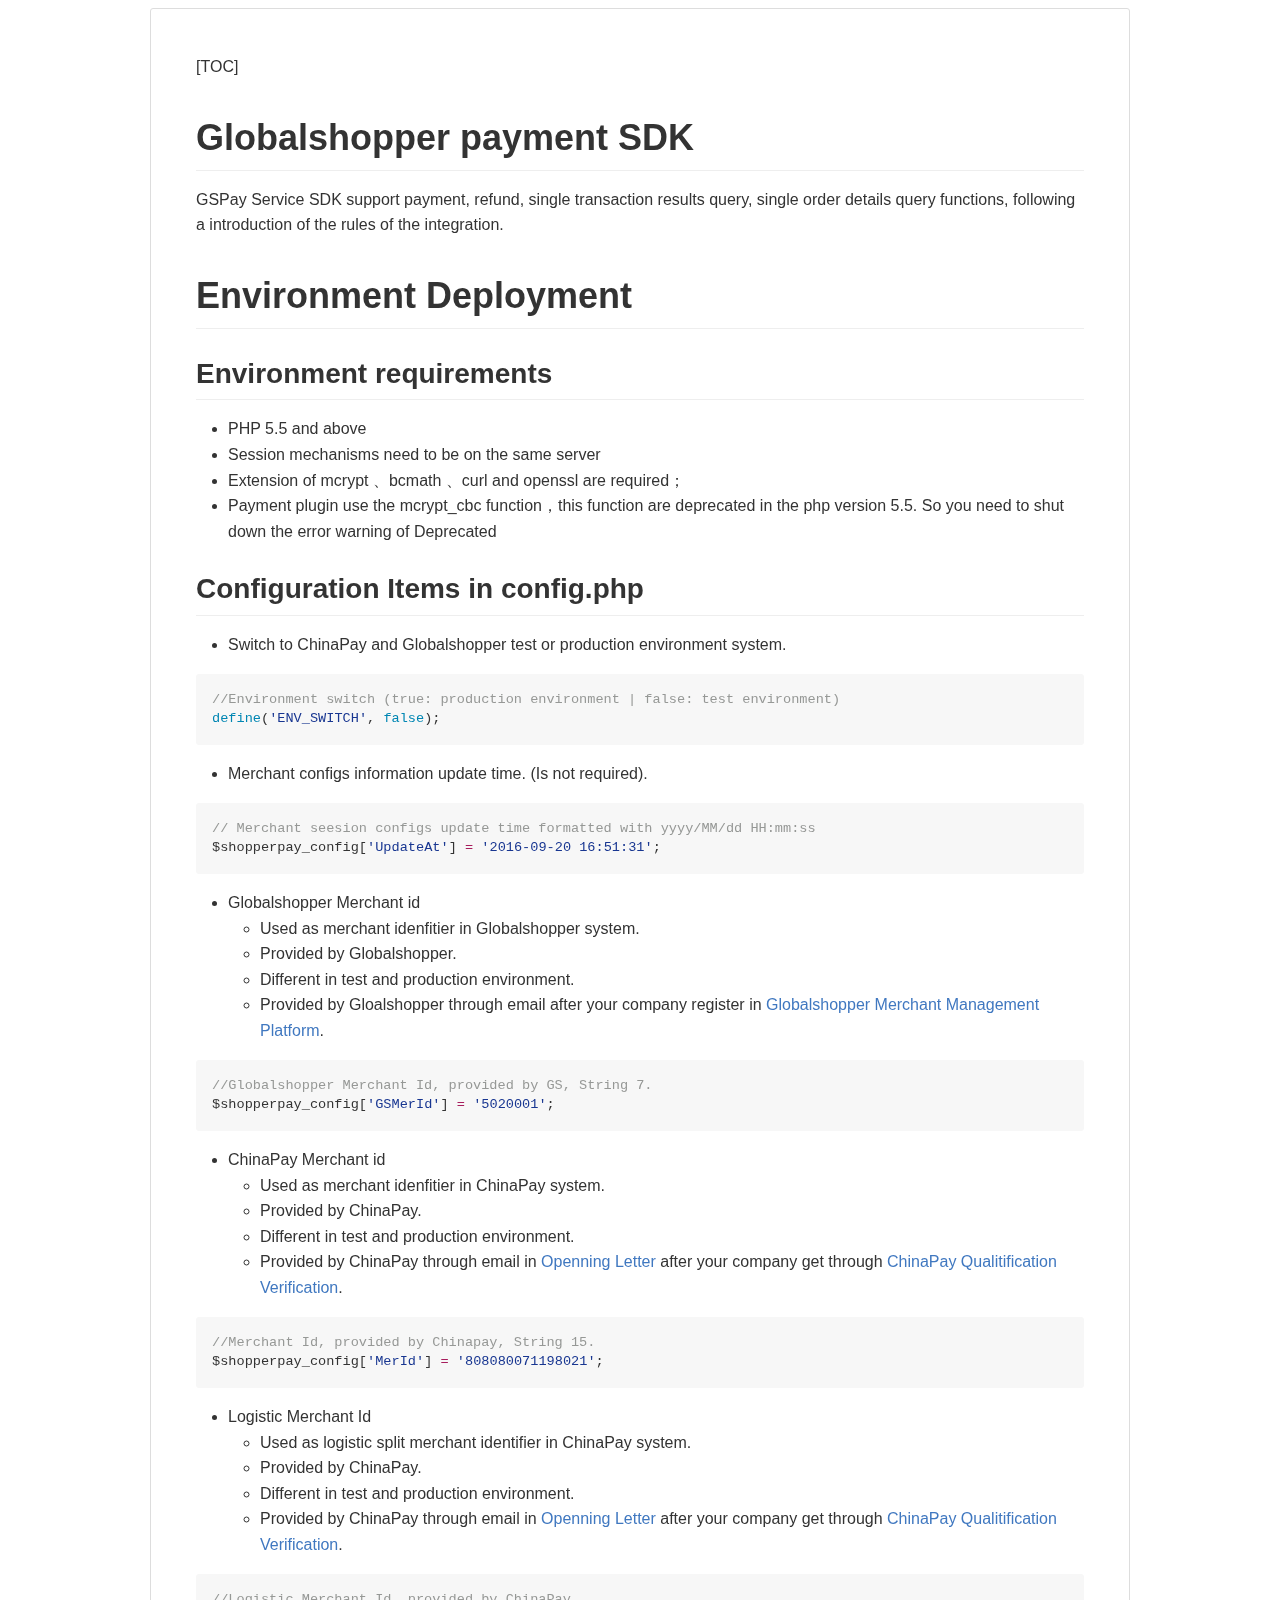
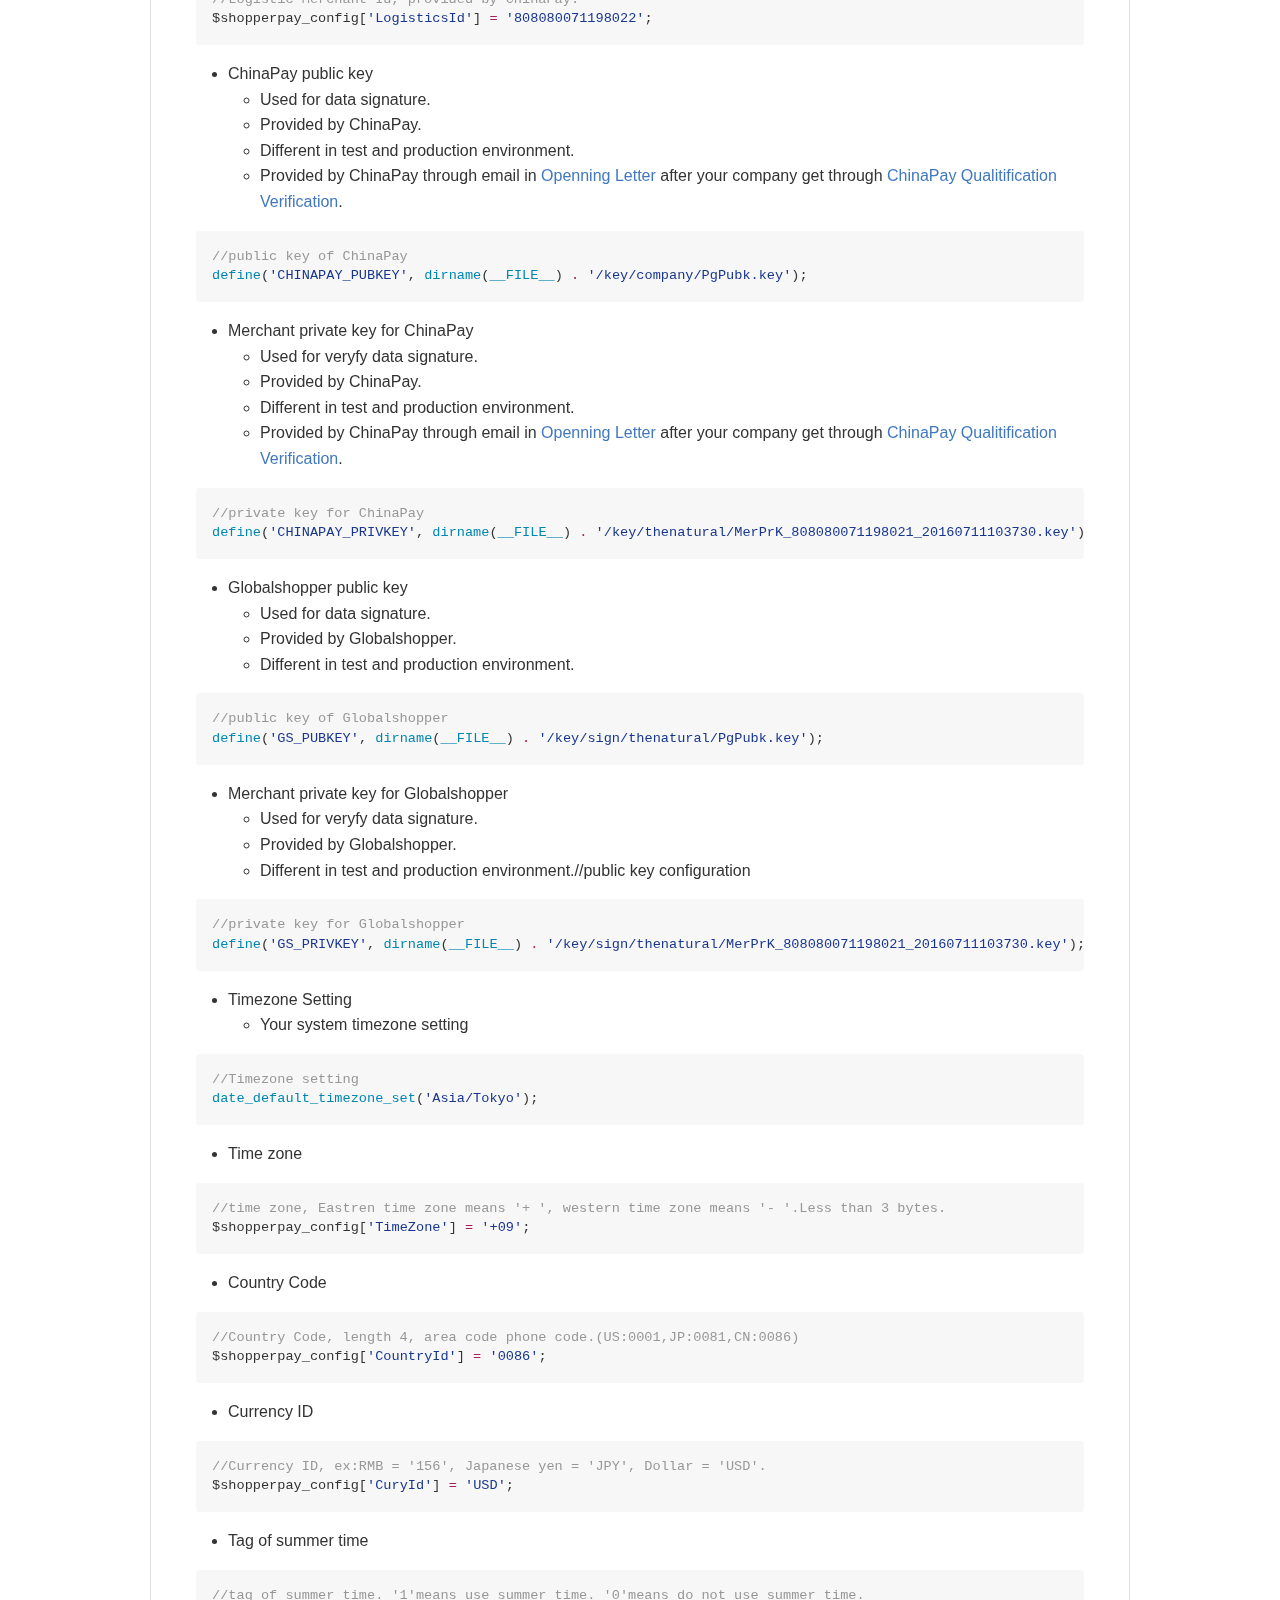
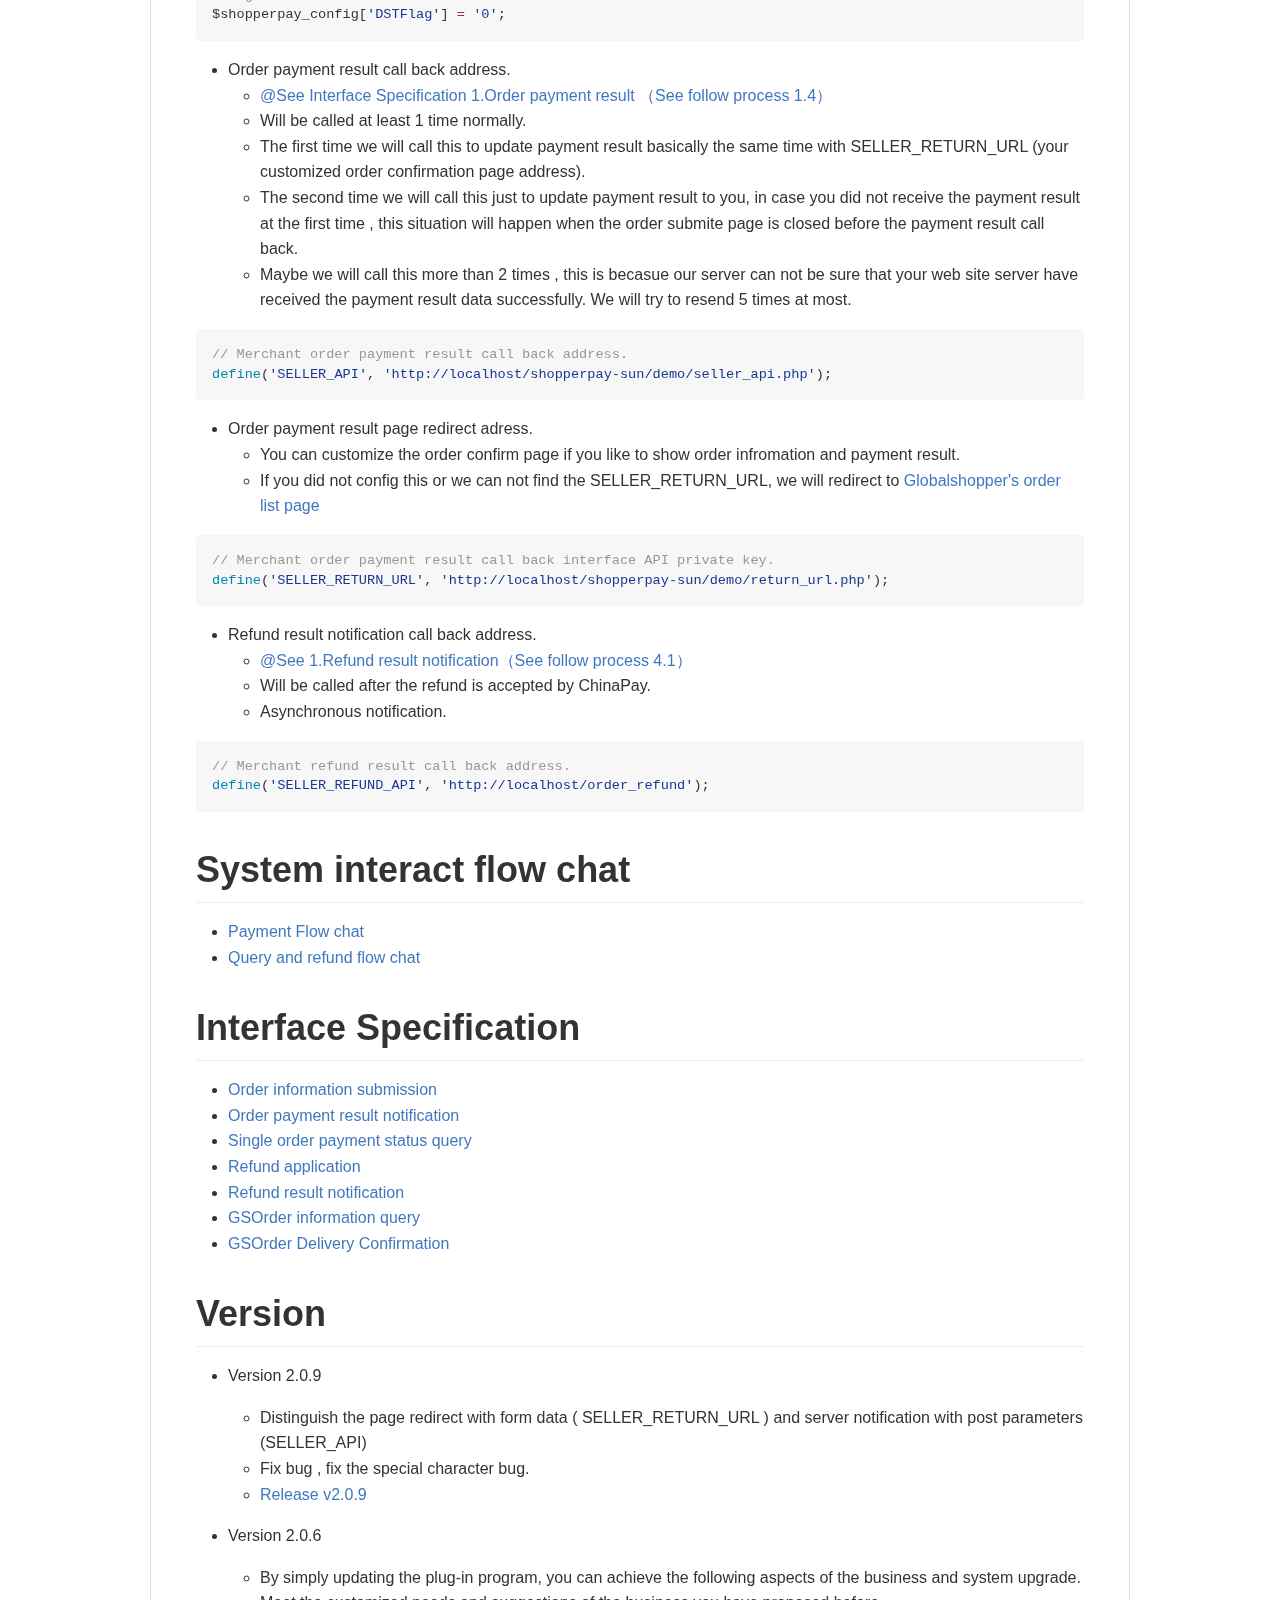
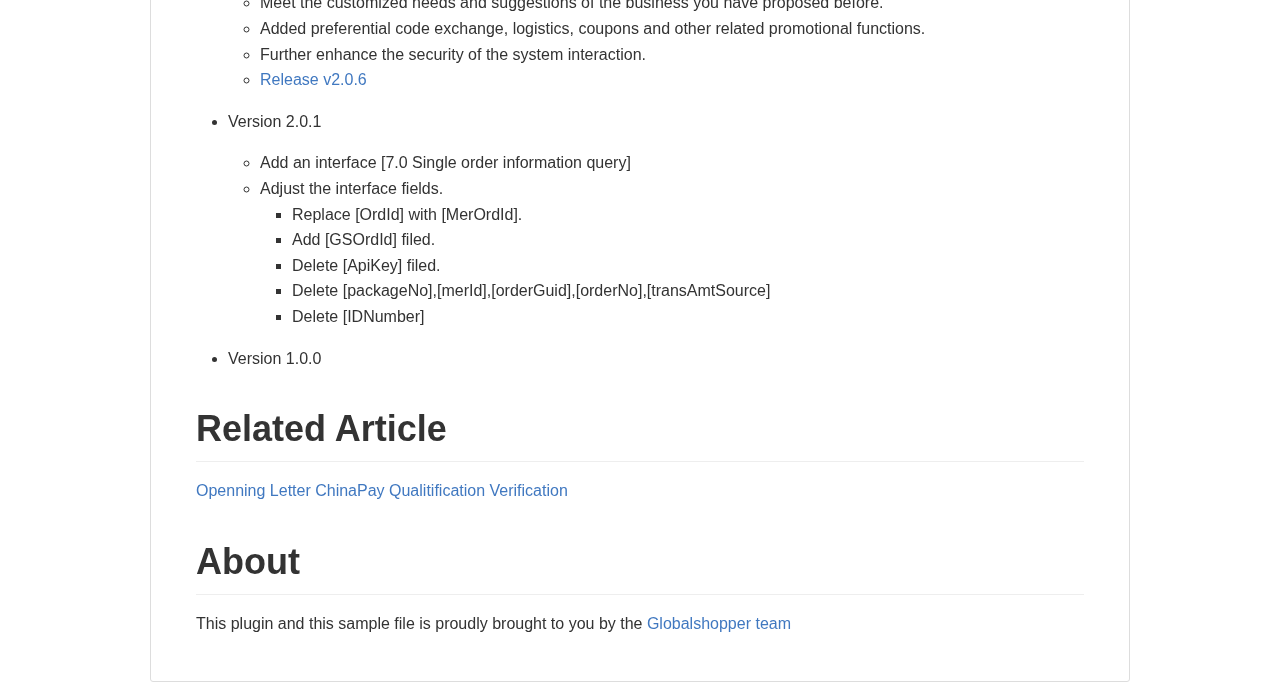
<file: index.html>
<!DOCTYPE html><html><head><meta charset="utf-8"><style>@font-face {
  font-family: octicons-anchor;
  src: url([data-uri]) format('woff');
}

* {
    box-sizing: border-box;
}

body {
    width: 980px;
    margin-right: auto;
    margin-left: auto;
}

body .markdown-body {
    padding: 45px;
    border: 1px solid #ddd;
    border-radius: 3px;
    word-wrap: break-word;
}

pre {
    font: 12px Consolas, "Liberation Mono", Menlo, Courier, monospace;
}

.markdown-body {
  -webkit-text-size-adjust: 100%;
  text-size-adjust: 100%;
  color: #333;
  font-family: "Helvetica Neue", Helvetica, "Segoe UI", Arial, freesans, sans-serif, "Apple Color Emoji", "Segoe UI Emoji", "Segoe UI Symbol";
  font-size: 16px;
  line-height: 1.6;
  word-wrap: break-word;
}

.markdown-body a {
  background-color: transparent;
}

.markdown-body a:active,
.markdown-body a:hover {
  outline: 0;
}

.markdown-body strong {
  font-weight: bold;
}

.markdown-body h1 {
  font-size: 2em;
  margin: 0.67em 0;
}

.markdown-body img {
  border: 0;
}

.markdown-body hr {
  box-sizing: content-box;
  height: 0;
}

.markdown-body pre {
  overflow: auto;
}

.markdown-body code,
.markdown-body kbd,
.markdown-body pre {
  font-family: monospace, monospace;
  font-size: 1em;
}

.markdown-body input {
  color: inherit;
  font: inherit;
  margin: 0;
}

.markdown-body html input[disabled] {
  cursor: default;
}

.markdown-body input {
  line-height: normal;
}

.markdown-body input[type="checkbox"] {
  box-sizing: border-box;
  padding: 0;
}

.markdown-body table {
  border-collapse: collapse;
  border-spacing: 0;
}

.markdown-body td,
.markdown-body th {
  padding: 0;
}

.markdown-body input {
  font: 13px / 1.4 Helvetica, arial, nimbussansl, liberationsans, freesans, clean, sans-serif, "Apple Color Emoji", "Segoe UI Emoji", "Segoe UI Symbol";
}

.markdown-body a {
  color: #4078c0;
  text-decoration: none;
}

.markdown-body a:hover,
.markdown-body a:active {
  text-decoration: underline;
}

.markdown-body hr {
  height: 0;
  margin: 15px 0;
  overflow: hidden;
  background: transparent;
  border: 0;
  border-bottom: 1px solid #ddd;
}

.markdown-body hr:before {
  display: table;
  content: "";
}

.markdown-body hr:after {
  display: table;
  clear: both;
  content: "";
}

.markdown-body h1,
.markdown-body h2,
.markdown-body h3,
.markdown-body h4,
.markdown-body h5,
.markdown-body h6 {
  margin-top: 15px;
  margin-bottom: 15px;
  line-height: 1.1;
}

.markdown-body h1 {
  font-size: 30px;
}

.markdown-body h2 {
  font-size: 21px;
}

.markdown-body h3 {
  font-size: 16px;
}

.markdown-body h4 {
  font-size: 14px;
}

.markdown-body h5 {
  font-size: 12px;
}

.markdown-body h6 {
  font-size: 11px;
}

.markdown-body blockquote {
  margin: 0;
}

.markdown-body ul,
.markdown-body ol {
  padding: 0;
  margin-top: 0;
  margin-bottom: 0;
}

.markdown-body ol ol,
.markdown-body ul ol {
  list-style-type: lower-roman;
}

.markdown-body ul ul ol,
.markdown-body ul ol ol,
.markdown-body ol ul ol,
.markdown-body ol ol ol {
  list-style-type: lower-alpha;
}

.markdown-body dd {
  margin-left: 0;
}

.markdown-body code {
  font-family: Consolas, "Liberation Mono", Menlo, Courier, monospace;
  font-size: 12px;
}

.markdown-body pre {
  margin-top: 0;
  margin-bottom: 0;
  font: 12px Consolas, "Liberation Mono", Menlo, Courier, monospace;
}

.markdown-body .select::-ms-expand {
  opacity: 0;
}

.markdown-body .octicon {
  font: normal normal normal 16px/1 octicons-anchor;
  display: inline-block;
  text-decoration: none;
  text-rendering: auto;
  -webkit-font-smoothing: antialiased;
  -moz-osx-font-smoothing: grayscale;
  -webkit-user-select: none;
  -moz-user-select: none;
  -ms-user-select: none;
  user-select: none;
}

.markdown-body .octicon-link:before {
  content: '\f05c';
}

.markdown-body:before {
  display: table;
  content: "";
}

.markdown-body:after {
  display: table;
  clear: both;
  content: "";
}

.markdown-body>*:first-child {
  margin-top: 0 !important;
}

.markdown-body>*:last-child {
  margin-bottom: 0 !important;
}

.markdown-body a:not([href]) {
  color: inherit;
  text-decoration: none;
}

.markdown-body .anchor {
  display: inline-block;
  padding-right: 2px;
  margin-left: -18px;
}

.markdown-body .anchor:focus {
  outline: none;
}

.markdown-body h1,
.markdown-body h2,
.markdown-body h3,
.markdown-body h4,
.markdown-body h5,
.markdown-body h6 {
  margin-top: 1em;
  margin-bottom: 16px;
  font-weight: bold;
  line-height: 1.4;
}

.markdown-body h1 .octicon-link,
.markdown-body h2 .octicon-link,
.markdown-body h3 .octicon-link,
.markdown-body h4 .octicon-link,
.markdown-body h5 .octicon-link,
.markdown-body h6 .octicon-link {
  color: #000;
  vertical-align: middle;
  visibility: hidden;
}

.markdown-body h1:hover .anchor,
.markdown-body h2:hover .anchor,
.markdown-body h3:hover .anchor,
.markdown-body h4:hover .anchor,
.markdown-body h5:hover .anchor,
.markdown-body h6:hover .anchor {
  text-decoration: none;
}

.markdown-body h1:hover .anchor .octicon-link,
.markdown-body h2:hover .anchor .octicon-link,
.markdown-body h3:hover .anchor .octicon-link,
.markdown-body h4:hover .anchor .octicon-link,
.markdown-body h5:hover .anchor .octicon-link,
.markdown-body h6:hover .anchor .octicon-link {
  visibility: visible;
}

.markdown-body h1 {
  padding-bottom: 0.3em;
  font-size: 2.25em;
  line-height: 1.2;
  border-bottom: 1px solid #eee;
}

.markdown-body h1 .anchor {
  line-height: 1;
}

.markdown-body h2 {
  padding-bottom: 0.3em;
  font-size: 1.75em;
  line-height: 1.225;
  border-bottom: 1px solid #eee;
}

.markdown-body h2 .anchor {
  line-height: 1;
}

.markdown-body h3 {
  font-size: 1.5em;
  line-height: 1.43;
}

.markdown-body h3 .anchor {
  line-height: 1.2;
}

.markdown-body h4 {
  font-size: 1.25em;
}

.markdown-body h4 .anchor {
  line-height: 1.2;
}

.markdown-body h5 {
  font-size: 1em;
}

.markdown-body h5 .anchor {
  line-height: 1.1;
}

.markdown-body h6 {
  font-size: 1em;
  color: #777;
}

.markdown-body h6 .anchor {
  line-height: 1.1;
}

.markdown-body p,
.markdown-body blockquote,
.markdown-body ul,
.markdown-body ol,
.markdown-body dl,
.markdown-body table,
.markdown-body pre {
  margin-top: 0;
  margin-bottom: 16px;
}

.markdown-body hr {
  height: 4px;
  padding: 0;
  margin: 16px 0;
  background-color: #e7e7e7;
  border: 0 none;
}

.markdown-body ul,
.markdown-body ol {
  padding-left: 2em;
}

.markdown-body ul ul,
.markdown-body ul ol,
.markdown-body ol ol,
.markdown-body ol ul {
  margin-top: 0;
  margin-bottom: 0;
}

.markdown-body li>p {
  margin-top: 16px;
}

.markdown-body dl {
  padding: 0;
}

.markdown-body dl dt {
  padding: 0;
  margin-top: 16px;
  font-size: 1em;
  font-style: italic;
  font-weight: bold;
}

.markdown-body dl dd {
  padding: 0 16px;
  margin-bottom: 16px;
}

.markdown-body blockquote {
  padding: 0 15px;
  color: #777;
  border-left: 4px solid #ddd;
}

.markdown-body blockquote>:first-child {
  margin-top: 0;
}

.markdown-body blockquote>:last-child {
  margin-bottom: 0;
}

.markdown-body table {
  display: block;
  width: 100%;
  overflow: auto;
  word-break: normal;
  word-break: keep-all;
}

.markdown-body table th {
  font-weight: bold;
}

.markdown-body table th,
.markdown-body table td {
  padding: 6px 13px;
  border: 1px solid #ddd;
}

.markdown-body table tr {
  background-color: #fff;
  border-top: 1px solid #ccc;
}

.markdown-body table tr:nth-child(2n) {
  background-color: #f8f8f8;
}

.markdown-body img {
  max-width: 100%;
  box-sizing: content-box;
  background-color: #fff;
}

.markdown-body code {
  padding: 0;
  padding-top: 0.2em;
  padding-bottom: 0.2em;
  margin: 0;
  font-size: 85%;
  background-color: rgba(0,0,0,0.04);
  border-radius: 3px;
}

.markdown-body code:before,
.markdown-body code:after {
  letter-spacing: -0.2em;
  content: "\00a0";
}

.markdown-body pre>code {
  padding: 0;
  margin: 0;
  font-size: 100%;
  word-break: normal;
  white-space: pre;
  background: transparent;
  border: 0;
}

.markdown-body .highlight {
  margin-bottom: 16px;
}

.markdown-body .highlight pre,
.markdown-body pre {
  padding: 16px;
  overflow: auto;
  font-size: 85%;
  line-height: 1.45;
  background-color: #f7f7f7;
  border-radius: 3px;
}

.markdown-body .highlight pre {
  margin-bottom: 0;
  word-break: normal;
}

.markdown-body pre {
  word-wrap: normal;
}

.markdown-body pre code {
  display: inline;
  max-width: initial;
  padding: 0;
  margin: 0;
  overflow: initial;
  line-height: inherit;
  word-wrap: normal;
  background-color: transparent;
  border: 0;
}

.markdown-body pre code:before,
.markdown-body pre code:after {
  content: normal;
}

.markdown-body kbd {
  display: inline-block;
  padding: 3px 5px;
  font-size: 11px;
  line-height: 10px;
  color: #555;
  vertical-align: middle;
  background-color: #fcfcfc;
  border: solid 1px #ccc;
  border-bottom-color: #bbb;
  border-radius: 3px;
  box-shadow: inset 0 -1px 0 #bbb;
}

.markdown-body .pl-c {
  color: #969896;
}

.markdown-body .pl-c1,
.markdown-body .pl-s .pl-v {
  color: #0086b3;
}

.markdown-body .pl-e,
.markdown-body .pl-en {
  color: #795da3;
}

.markdown-body .pl-s .pl-s1,
.markdown-body .pl-smi {
  color: #333;
}

.markdown-body .pl-ent {
  color: #63a35c;
}

.markdown-body .pl-k {
  color: #a71d5d;
}

.markdown-body .pl-pds,
.markdown-body .pl-s,
.markdown-body .pl-s .pl-pse .pl-s1,
.markdown-body .pl-sr,
.markdown-body .pl-sr .pl-cce,
.markdown-body .pl-sr .pl-sra,
.markdown-body .pl-sr .pl-sre {
  color: #183691;
}

.markdown-body .pl-v {
  color: #ed6a43;
}

.markdown-body .pl-id {
  color: #b52a1d;
}

.markdown-body .pl-ii {
  background-color: #b52a1d;
  color: #f8f8f8;
}

.markdown-body .pl-sr .pl-cce {
  color: #63a35c;
  font-weight: bold;
}

.markdown-body .pl-ml {
  color: #693a17;
}

.markdown-body .pl-mh,
.markdown-body .pl-mh .pl-en,
.markdown-body .pl-ms {
  color: #1d3e81;
  font-weight: bold;
}

.markdown-body .pl-mq {
  color: #008080;
}

.markdown-body .pl-mi {
  color: #333;
  font-style: italic;
}

.markdown-body .pl-mb {
  color: #333;
  font-weight: bold;
}

.markdown-body .pl-md {
  background-color: #ffecec;
  color: #bd2c00;
}

.markdown-body .pl-mi1 {
  background-color: #eaffea;
  color: #55a532;
}

.markdown-body .pl-mdr {
  color: #795da3;
  font-weight: bold;
}

.markdown-body .pl-mo {
  color: #1d3e81;
}

.markdown-body kbd {
  display: inline-block;
  padding: 3px 5px;
  font: 11px Consolas, "Liberation Mono", Menlo, Courier, monospace;
  line-height: 10px;
  color: #555;
  vertical-align: middle;
  background-color: #fcfcfc;
  border: solid 1px #ccc;
  border-bottom-color: #bbb;
  border-radius: 3px;
  box-shadow: inset 0 -1px 0 #bbb;
}

.markdown-body .plan-price-unit {
  color: #767676;
  font-weight: normal;
}

.markdown-body .task-list-item {
  list-style-type: none;
}

.markdown-body .task-list-item+.task-list-item {
  margin-top: 3px;
}

.markdown-body .task-list-item input {
  margin: 0 0.35em 0.25em -1.6em;
  vertical-align: middle;
}

.markdown-body .plan-choice {
  padding: 15px;
  padding-left: 40px;
  display: block;
  border: 1px solid #e0e0e0;
  position: relative;
  font-weight: normal;
  background-color: #fafafa;
}

.markdown-body .plan-choice.open {
  background-color: #fff;
}

.markdown-body .plan-choice.open .plan-choice-seat-breakdown {
  display: block;
}

.markdown-body .plan-choice-free {
  border-radius: 3px 3px 0 0;
}

.markdown-body .plan-choice-paid {
  border-radius: 0 0 3px 3px;
  border-top: 0;
  margin-bottom: 20px;
}

.markdown-body .plan-choice-radio {
  position: absolute;
  left: 15px;
  top: 18px;
}

.markdown-body .plan-choice-exp {
  color: #999;
  font-size: 12px;
  margin-top: 5px;
}

.markdown-body .plan-choice-seat-breakdown {
  margin-top: 10px;
  display: none;
}

.markdown-body :checked+.radio-label {
  z-index: 1;
  position: relative;
  border-color: #4078c0;
}
</style><title>index</title></head><body><article class="markdown-body"><p>[TOC]</p>

<h1>
<a id="user-content-globalshopper-payment-sdk" class="anchor" href="#globalshopper-payment-sdk" aria-hidden="true"><span aria-hidden="true" class="octicon octicon-link"></span></a>Globalshopper payment SDK</h1>

<p>GSPay Service SDK support payment, refund, single transaction results query, single order details query functions, following a  introduction of the rules of the integration.</p>

<h1>
<a id="user-content-environment-deployment" class="anchor" href="#environment-deployment" aria-hidden="true"><span aria-hidden="true" class="octicon octicon-link"></span></a>Environment Deployment</h1>

<h2>
<a id="user-content-environment-requirements" class="anchor" href="#environment-requirements" aria-hidden="true"><span aria-hidden="true" class="octicon octicon-link"></span></a>Environment requirements</h2>

<ul>
<li>PHP 5.5 and above</li>
<li>Session mechanisms need to be on the same server</li>
<li>Extension of mcrypt 、bcmath 、curl and openssl are required；</li>
<li>Payment plugin use the mcrypt_cbc function，this function are deprecated in the php version 5.5. So you need to shut down the error warning of Deprecated</li>
</ul>

<h2>
<a id="user-content-configuration-items-in-configphp" class="anchor" href="#configuration-items-in-configphp" aria-hidden="true"><span aria-hidden="true" class="octicon octicon-link"></span></a>Configuration Items in config.php</h2>

<ul>
<li>Switch to ChinaPay and Globalshopper test or production environment system.</li>
</ul>

<div class="highlight highlight-text-html-php"><pre><span class="pl-s1"><span class="pl-c">//Environment switch (true: production environment | false: test environment)</span></span>
<span class="pl-s1"><span class="pl-c1">define</span>(<span class="pl-s"><span class="pl-pds">'</span>ENV_SWITCH<span class="pl-pds">'</span></span>, <span class="pl-c1">false</span>);</span></pre></div>

<ul>
<li>Merchant configs information update time. (Is not required).</li>
</ul>

<div class="highlight highlight-text-html-php"><pre><span class="pl-s1"><span class="pl-c">// Merchant seesion configs update time formatted with yyyy/MM/dd HH:mm:ss</span></span>
<span class="pl-s1"><span class="pl-smi">$shopperpay_config</span>[<span class="pl-s"><span class="pl-pds">'</span>UpdateAt<span class="pl-pds">'</span></span>] <span class="pl-k">=</span> <span class="pl-s"><span class="pl-pds">'</span>2016-09-20 16:51:31<span class="pl-pds">'</span></span>;</span></pre></div>

<ul>
<li>Globalshopper Merchant id 

<ul>
<li>Used as merchant idenfitier in Globalshopper system.</li>
<li>Provided by Globalshopper.</li>
<li>Different in test and production environment.</li>
<li>Provided by Gloalshopper through email after your company register in <a href="http://globalshopper.com.cn">Globalshopper Merchant Management Platform</a>.</li>
</ul>
</li>
</ul>

<div class="highlight highlight-text-html-php"><pre><span class="pl-s1"><span class="pl-c">//Globalshopper Merchant Id, provided by GS, String 7.</span></span>
<span class="pl-s1"><span class="pl-smi">$shopperpay_config</span>[<span class="pl-s"><span class="pl-pds">'</span>GSMerId<span class="pl-pds">'</span></span>] <span class="pl-k">=</span> <span class="pl-s"><span class="pl-pds">'</span>5020001<span class="pl-pds">'</span></span>;</span></pre></div>

<ul>
<li>ChinaPay Merchant id 

<ul>
<li>Used as merchant idenfitier in ChinaPay system.</li>
<li>Provided by ChinaPay.</li>
<li>Different in test and production environment.</li>
<li>Provided by ChinaPay through email in <a href="https://globalshopper.github.io/GSPay-php/CP_OpenningLetter.html">Openning Letter</a> after your company get through <a href="https://globalshopper.github.io/GSPay-php/CP_Verify.html">ChinaPay Qualitification Verification</a>.</li>
</ul>
</li>
</ul>

<div class="highlight highlight-text-html-php"><pre><span class="pl-s1"><span class="pl-c">//Merchant Id, provided by Chinapay, String 15.</span></span>
<span class="pl-s1"><span class="pl-smi">$shopperpay_config</span>[<span class="pl-s"><span class="pl-pds">'</span>MerId<span class="pl-pds">'</span></span>] <span class="pl-k">=</span> <span class="pl-s"><span class="pl-pds">'</span>808080071198021<span class="pl-pds">'</span></span>;</span></pre></div>

<ul>
<li>Logistic Merchant Id

<ul>
<li>Used as logistic split merchant identifier in ChinaPay system.</li>
<li>Provided by ChinaPay.</li>
<li>Different in test and production environment.</li>
<li>Provided by ChinaPay through email in <a href="https://globalshopper.github.io/GSPay-php/CP_OpenningLetter.html">Openning Letter</a> after your company get through <a href="https://globalshopper.github.io/GSPay-php/CP_Verify.html">ChinaPay Qualitification Verification</a>.</li>
</ul>
</li>
</ul>

<div class="highlight highlight-text-html-php"><pre><span class="pl-s1"><span class="pl-c">//Logistic Merchant Id, provided by ChinaPay.</span></span>
<span class="pl-s1"><span class="pl-smi">$shopperpay_config</span>[<span class="pl-s"><span class="pl-pds">'</span>LogisticsId<span class="pl-pds">'</span></span>] <span class="pl-k">=</span> <span class="pl-s"><span class="pl-pds">'</span>808080071198022<span class="pl-pds">'</span></span>;</span></pre></div>

<ul>
<li>ChinaPay public key

<ul>
<li>Used for data signature.</li>
<li>Provided by ChinaPay.</li>
<li>Different in test and production environment.</li>
<li>Provided by ChinaPay through email in <a href="https://globalshopper.github.io/GSPay-php/CP_OpenningLetter.html">Openning Letter</a> after your company get through <a href="https://globalshopper.github.io/GSPay-php/CP_Verify.html">ChinaPay Qualitification Verification</a>.</li>
</ul>
</li>
</ul>

<div class="highlight highlight-text-html-php"><pre><span class="pl-s1"><span class="pl-c">//public key of ChinaPay</span></span>
<span class="pl-s1"><span class="pl-c1">define</span>(<span class="pl-s"><span class="pl-pds">'</span>CHINAPAY_PUBKEY<span class="pl-pds">'</span></span>, <span class="pl-c1">dirname</span>(<span class="pl-c1">__FILE__</span>) <span class="pl-k">.</span> <span class="pl-s"><span class="pl-pds">'</span>/key/company/PgPubk.key<span class="pl-pds">'</span></span>);</span></pre></div>

<ul>
<li>Merchant private key for ChinaPay

<ul>
<li>Used for veryfy data signature.</li>
<li>Provided by ChinaPay.</li>
<li>Different in test and production environment.</li>
<li>Provided by ChinaPay through email in <a href="https://globalshopper.github.io/GSPay-php/CP_OpenningLetter.html">Openning Letter</a> after your company get through <a href="https://globalshopper.github.io/GSPay-php/CP_Verify.html">ChinaPay Qualitification Verification</a>.</li>
</ul>
</li>
</ul>

<div class="highlight highlight-text-html-php"><pre><span class="pl-s1"><span class="pl-c">//private key for ChinaPay</span></span>
<span class="pl-s1"><span class="pl-c1">define</span>(<span class="pl-s"><span class="pl-pds">'</span>CHINAPAY_PRIVKEY<span class="pl-pds">'</span></span>, <span class="pl-c1">dirname</span>(<span class="pl-c1">__FILE__</span>) <span class="pl-k">.</span> <span class="pl-s"><span class="pl-pds">'</span>/key/thenatural/MerPrK_808080071198021_20160711103730.key<span class="pl-pds">'</span></span>);</span></pre></div>

<ul>
<li>Globalshopper public key

<ul>
<li>Used for data signature.</li>
<li>Provided by Globalshopper.</li>
<li>Different in test and production environment.</li>
</ul>
</li>
</ul>

<div class="highlight highlight-text-html-php"><pre><span class="pl-s1"><span class="pl-c">//public key of Globalshopper</span></span>
<span class="pl-s1"><span class="pl-c1">define</span>(<span class="pl-s"><span class="pl-pds">'</span>GS_PUBKEY<span class="pl-pds">'</span></span>, <span class="pl-c1">dirname</span>(<span class="pl-c1">__FILE__</span>) <span class="pl-k">.</span> <span class="pl-s"><span class="pl-pds">'</span>/key/sign/thenatural/PgPubk.key<span class="pl-pds">'</span></span>);</span></pre></div>

<ul>
<li>Merchant private key for Globalshopper

<ul>
<li>Used for veryfy data signature.</li>
<li>Provided by Globalshopper.</li>
<li>Different in test and production environment.//public key configuration</li>
</ul>
</li>
</ul>

<div class="highlight highlight-text-html-php"><pre><span class="pl-s1"><span class="pl-c">//private key for Globalshopper</span></span>
<span class="pl-s1"><span class="pl-c1">define</span>(<span class="pl-s"><span class="pl-pds">'</span>GS_PRIVKEY<span class="pl-pds">'</span></span>, <span class="pl-c1">dirname</span>(<span class="pl-c1">__FILE__</span>) <span class="pl-k">.</span> <span class="pl-s"><span class="pl-pds">'</span>/key/sign/thenatural/MerPrK_808080071198021_20160711103730.key<span class="pl-pds">'</span></span>);</span></pre></div>

<ul>
<li>Timezone Setting

<ul>
<li>Your system timezone setting</li>
</ul>
</li>
</ul>

<div class="highlight highlight-text-html-php"><pre><span class="pl-s1"><span class="pl-c">//Timezone setting</span></span>
<span class="pl-s1"><span class="pl-c1">date_default_timezone_set</span>(<span class="pl-s"><span class="pl-pds">'</span>Asia/Tokyo<span class="pl-pds">'</span></span>);</span></pre></div>

<ul>
<li>Time zone</li>
</ul>

<div class="highlight highlight-text-html-php"><pre><span class="pl-s1"><span class="pl-c">//time zone, Eastren time zone means '+ ', western time zone means '- '.Less than 3 bytes.</span></span>
<span class="pl-s1"><span class="pl-smi">$shopperpay_config</span>[<span class="pl-s"><span class="pl-pds">'</span>TimeZone<span class="pl-pds">'</span></span>] <span class="pl-k">=</span> <span class="pl-s"><span class="pl-pds">'</span>+09<span class="pl-pds">'</span></span>;</span></pre></div>

<ul>
<li>Country Code</li>
</ul>

<div class="highlight highlight-text-html-php"><pre><span class="pl-s1"><span class="pl-c">//Country Code, length 4, area code phone code.(US:0001,JP:0081,CN:0086)</span></span>
<span class="pl-s1"><span class="pl-smi">$shopperpay_config</span>[<span class="pl-s"><span class="pl-pds">'</span>CountryId<span class="pl-pds">'</span></span>] <span class="pl-k">=</span> <span class="pl-s"><span class="pl-pds">'</span>0086<span class="pl-pds">'</span></span>;</span></pre></div>

<ul>
<li>Currency ID</li>
</ul>

<div class="highlight highlight-text-html-php"><pre><span class="pl-s1"><span class="pl-c">//Currency ID, ex:RMB = '156', Japanese yen = 'JPY', Dollar = 'USD'.</span></span>
<span class="pl-s1"><span class="pl-smi">$shopperpay_config</span>[<span class="pl-s"><span class="pl-pds">'</span>CuryId<span class="pl-pds">'</span></span>] <span class="pl-k">=</span> <span class="pl-s"><span class="pl-pds">'</span>USD<span class="pl-pds">'</span></span>;</span></pre></div>

<ul>
<li>Tag of summer time</li>
</ul>

<div class="highlight highlight-text-html-php"><pre><span class="pl-s1"><span class="pl-c">//tag of summer time. '1'means use summer time. '0'means do not use summer time.</span></span>
<span class="pl-s1"><span class="pl-smi">$shopperpay_config</span>[<span class="pl-s"><span class="pl-pds">'</span>DSTFlag<span class="pl-pds">'</span></span>] <span class="pl-k">=</span> <span class="pl-s"><span class="pl-pds">'</span>0<span class="pl-pds">'</span></span>;</span></pre></div>

<ul>
<li>Order payment result call back address.

<ul>
<li><a href="https://globalshopper.github.io/GSPay-php/interface_specify.html">@See Interface Specification 1.Order payment result （See follow process 1.4）</a></li>
<li>Will be called at least 1 time normally.</li>
<li>The first time we will call this to update payment result basically the same time with SELLER_RETURN_URL (your customized order confirmation page address).</li>
<li>The second time we will call this just to update payment result to you, in case you did not receive the payment result at the first time , this situation will happen when the order submite page is closed before the payment result call back.</li>
<li>Maybe we will call this more than 2 times , this is becasue our server can not be sure that your web site server have received the payment result data successfully. We will try to resend 5 times at most.</li>
</ul>
</li>
</ul>

<div class="highlight highlight-text-html-php"><pre><span class="pl-s1"><span class="pl-c">// Merchant order payment result call back address.</span></span>
<span class="pl-s1"><span class="pl-c1">define</span>(<span class="pl-s"><span class="pl-pds">'</span>SELLER_API<span class="pl-pds">'</span></span>, <span class="pl-s"><span class="pl-pds">'</span>http://localhost/shopperpay-sun/demo/seller_api.php<span class="pl-pds">'</span></span>);</span></pre></div>

<ul>
<li>Order payment result page redirect adress.

<ul>
<li>You can customize the order confirm page if you like to show order infromation and payment result.</li>
<li>If you did not config this or we can not find the SELLER_RETURN_URL, we will redirect to <a href="http://www.globalshopper.com.cn/member/order/list.jhtml">Globalshopper's order list page</a>
</li>
</ul>
</li>
</ul>

<div class="highlight highlight-text-html-php"><pre><span class="pl-s1"><span class="pl-c">// Merchant order payment result call back interface API private key.</span></span>
<span class="pl-s1"><span class="pl-c1">define</span>(<span class="pl-s"><span class="pl-pds">'</span>SELLER_RETURN_URL<span class="pl-pds">'</span></span>, <span class="pl-s"><span class="pl-pds">'</span>http://localhost/shopperpay-sun/demo/return_url.php<span class="pl-pds">'</span></span>);</span></pre></div>

<ul>
<li>Refund result notification call back address.

<ul>
<li><a href="https://globalshopper.github.io/GSPay-php/interface_specify.html">@See 1.Refund result notification（See follow process 4.1）</a></li>
<li>Will be called after the refund is accepted by ChinaPay.</li>
<li>Asynchronous notification.</li>
</ul>
</li>
</ul>

<div class="highlight highlight-text-html-php"><pre><span class="pl-s1"><span class="pl-c">// Merchant refund result call back address.</span></span>
<span class="pl-s1"><span class="pl-c1">define</span>(<span class="pl-s"><span class="pl-pds">'</span>SELLER_REFUND_API<span class="pl-pds">'</span></span>, <span class="pl-s"><span class="pl-pds">'</span>http://localhost/order_refund<span class="pl-pds">'</span></span>);</span></pre></div>

<h1>
<a id="user-content-system-interact-flow-chat" class="anchor" href="#system-interact-flow-chat" aria-hidden="true"><span aria-hidden="true" class="octicon octicon-link"></span></a>System interact flow chat</h1>

<ul>
<li><a href="https://globalshopper.github.io/GSPay-php/interface_specify.html">Payment Flow chat</a></li>
<li><a href="https://globalshopper.github.io/GSPay-php/interface_specify.html">Query and refund flow chat</a></li>
</ul>

<h1>
<a id="user-content-interface-specification" class="anchor" href="#interface-specification" aria-hidden="true"><span aria-hidden="true" class="octicon octicon-link"></span></a>Interface Specification</h1>

<ul>
<li><a href="https://globalshopper.github.io/GSPay-php/interface_specify.html">Order information submission</a></li>
<li><a href="https://globalshopper.github.io/GSPay-php/interface_specify.html">Order payment result notification</a></li>
<li><a href="https://globalshopper.github.io/GSPay-php/interface_specify.html">Single order payment status query</a></li>
<li><a href="https://globalshopper.github.io/GSPay-php/interface_specify.html">Refund application</a></li>
<li><a href="https://globalshopper.github.io/GSPay-php/interface_specify.html">Refund result notification</a></li>
<li><a href="https://globalshopper.github.io/GSPay-php/interface_specify.html">GSOrder information query</a></li>
<li><a href="https://globalshopper.github.io/GSPay-php/interface_specify.html">GSOrder Delivery Confirmation</a></li>
</ul>

<h1>
<a id="user-content-version" class="anchor" href="#version" aria-hidden="true"><span aria-hidden="true" class="octicon octicon-link"></span></a>Version</h1>

<ul>
<li>
<p>Version 2.0.9</p>

<ul>
<li>Distinguish the page redirect with form data ( SELLER_RETURN_URL ) and server notification with post parameters (SELLER_API)</li>
<li>Fix bug , fix the special character bug.</li>
<li><a href="https://github.com/Globalshopper/GSPay-php/releases/tag/v2.0.9">Release v2.0.9</a></li>
</ul>
</li>
<li>
<p>Version 2.0.6</p>

<ul>
<li>By simply updating the plug-in program, you can achieve the following aspects of the business and system upgrade.</li>
<li>Meet the customized needs and suggestions of the business you have proposed before.</li>
<li>Added preferential code exchange, logistics, coupons and other related promotional functions.</li>
<li>Further enhance the security of the system interaction.</li>
<li><a href="https://github.com/Globalshopper/GSPay-php/releases/tag/v2.0.6">Release v2.0.6</a></li>
</ul>
</li>
<li>
<p>Version 2.0.1</p>

<ul>
<li>Add an interface [7.0 Single order information query]</li>
<li>Adjust the interface fields.

<ul>
<li>Replace [OrdId] with [MerOrdId].</li>
<li>Add [GSOrdId] filed.</li>
<li>Delete [ApiKey] filed.</li>
<li>Delete [packageNo],[merId],[orderGuid],[orderNo],[transAmtSource]</li>
<li>Delete [IDNumber] </li>
</ul>
</li>
</ul>
</li>
<li><p>Version 1.0.0</p></li>
</ul>

<h1>
<a id="user-content-related-article" class="anchor" href="#related-article" aria-hidden="true"><span aria-hidden="true" class="octicon octicon-link"></span></a>Related Article</h1>

<p><a href="https://globalshopper.github.io/GSPay-php/CP_OpenningLetter.html">Openning Letter</a>
<a href="https://globalshopper.github.io/GSPay-php/CP_Verify.html">ChinaPay Qualitification Verification</a></p>

<h1>
<a id="user-content-about" class="anchor" href="#about" aria-hidden="true"><span aria-hidden="true" class="octicon octicon-link"></span></a>About</h1>

<p>This plugin and this sample file is proudly brought to you by the <a href="http://globalshopper.com.cn">Globalshopper team</a></p>
</article></body></html>
</file>
